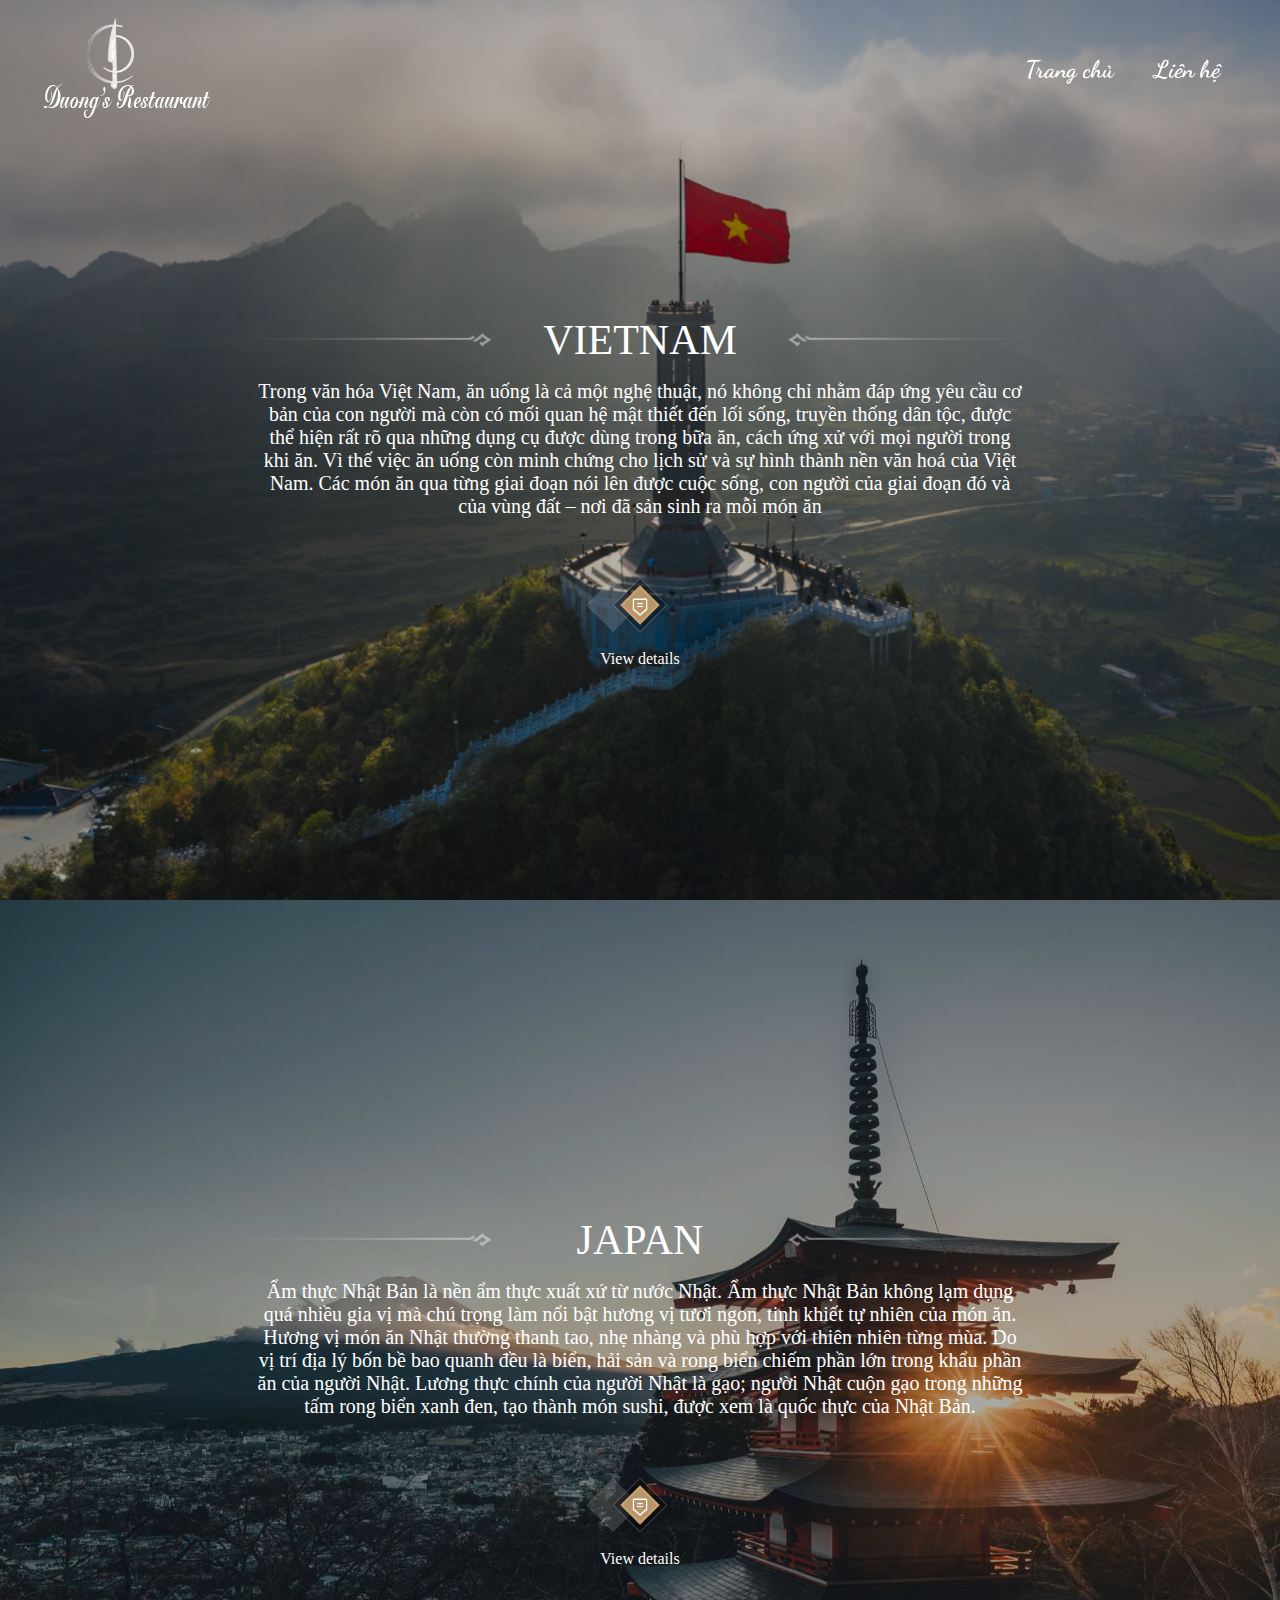
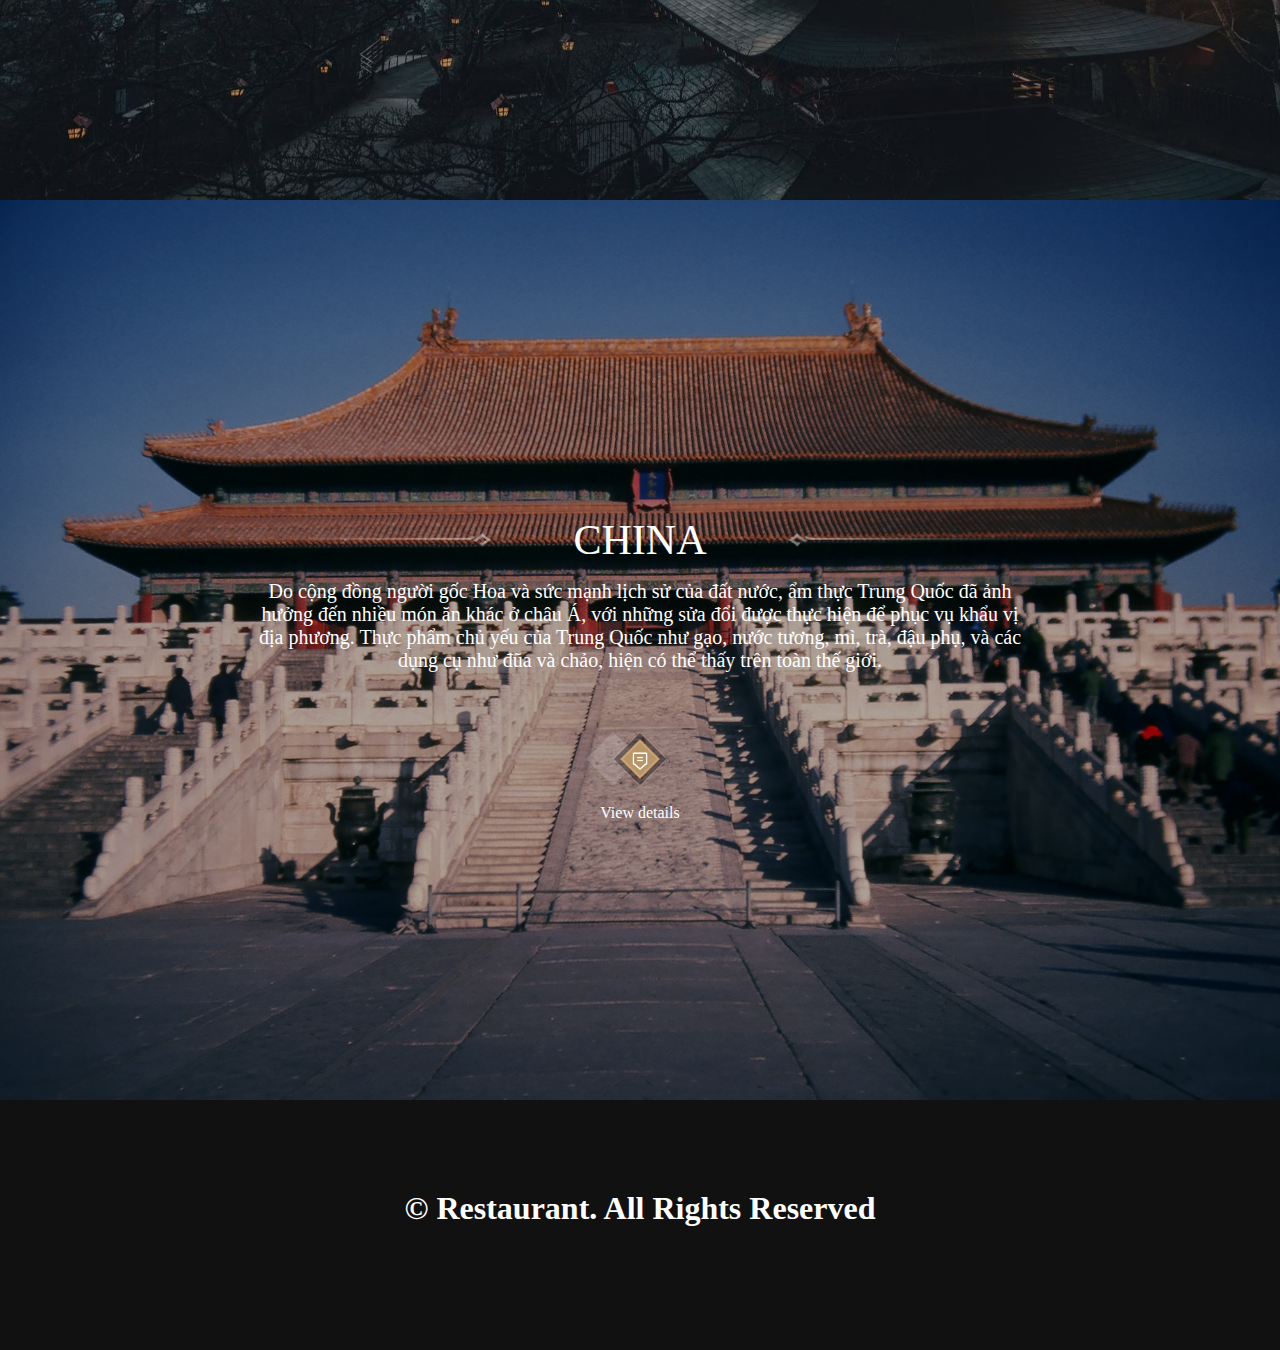
<file: exporer.html>
<!DOCTYPE html>
<html lang="en">
<head>
    <meta charset="UTF-8">
    <meta http-equiv="X-UA-Compatible" content="IE=edge">
    <meta name="viewport" content="width=device-width, initial-scale=1.0">
    <title>Explorer</title>
    <link rel="stylesheet" href="./style.css" />
    <link rel="stylesheet" href="./res.css">
    <link rel="stylesheet" href="./explorer.css">
    <link
      rel="stylesheet"
      href="https://cdnjs.cloudflare.com/ajax/libs/font-awesome/6.1.1/css/all.min.css"
      integrity="sha512-KfkfwYDsLkIlwQp6LFnl8zNdLGxu9YAA1QvwINks4PhcElQSvqcyVLLD9aMhXd13uQjoXtEKNosOWaZqXgel0g=="
      crossorigin="anonymous"
      referrerpolicy="no-referrer"
    />
</head>
<body>
    <!-- header  -->
    <header id="header">
        <div class="container">
          <div class="row justify-content align-center">
            <div class="header_logo">
              <a href="index.html">
                <img
                  src="./image/duong-restaurant-logo-white.png"
                  alt="img-logo"
                />
              </a>
            </div>
  
            <ul class="header_menu">
              <li><a href="index.html" alt="">Trang chủ</a></li>
              <li><a href="tel:0123456789">Liên hệ</a></li>
             
            </ul>
  
            <div class="header_icon">
              <svg
                aria-hidden="true"
                focusable="false"
                data-prefix="fas"
                data-icon="bars"
                class="svg-inline--fa fa-bars fa-w-14"
                role="img"
                xmlns="http://www.w3.org/2000/svg"
                viewBox="0 0 448 512"
              >
                <path
                  fill="currentColor"
                  d="M16 132h416c8.837 0 16-7.163 16-16V76c0-8.837-7.163-16-16-16H16C7.163 60 0 67.163 0 76v40c0 8.837 7.163 16 16 16zm0 160h416c8.837 0 16-7.163 16-16v-40c0-8.837-7.163-16-16-16H16c-8.837 0-16 7.163-16 16v40c0 8.837 7.163 16 16 16zm0 160h416c8.837 0 16-7.163 16-16v-40c0-8.837-7.163-16-16-16H16c-8.837 0-16 7.163-16 16v40c0 8.837 7.163 16 16 16z"
                ></path>
              </svg>
            </div>
          </div>
        </div>
        <!-- nav mobile  -->
        <nav class="nav__mobile">
          <div class="nav__mobile-header">
            <div class="nav__mobile-header-logo">
              <a href="/">
                <img
                  src="./image/duong-restaurant-logo-white.png"
                  alt="img-logo"
                />
              </a>
            </div>
            <div class="nav__mobile-header-close">
              <svg xmlns="http://www.w3.org/2000/svg" class="h-6 w-6" fill="none" viewBox="0 0 24 24" stroke="currentColor" stroke-width="2">
                <path stroke-linecap="round" stroke-linejoin="round" d="M6 18L18 6M6 6l12 12" />
              </svg>
            </div>
          </div>
          <ul class="nav__mobile-list">
            <li >
              <a class="active" href="index.html" alt="">Trang chủ<i class="fa-solid fa-angles-right"></i></a>
            </li>
            
            
            <li>
              <a href="tel:0123456789">Hotline: <span> 0123-456-789</span></a>
            </li>
          </ul>
          <h2>SUBSRIBE US</h2>
          <ul class="nav__mobile-list">
            <li>
              <a href="" alt="">Youtube <i class="fab fa-youtube"></i></i></a>
            </li>
            <li>
              <a href="" alt="">Twitter <i class="fab fa-twitter"></i></i> </a>
            </li>
            <li>
              <a href="" alt="">Facebook<i class="fab fa-facebook"></i></i></a>
            </li>
            <li>
              <a href="" alt="">Instagram<i class="fab fa-instagram"></i></i> </a>
            </li>    
          </ul>
        </nav>
        
    </header>
      <!-- banner-bigImage -->
      <section class="explorer_big_image">
        <div class="explorer_big_image-content">
            
            <h2  class="country__name">VIETNAM</h2>
            <p>Trong văn hóa Việt Nam, ăn uống là cả một nghệ thuật, nó không chỉ nhằm đáp ứng yêu cầu cơ bản của con người mà còn có mối quan hệ mật thiết đến lối sống, truyền thống dân tộc, được thể hiện rất rõ qua những dụng cụ được dùng trong bữa ăn, cách ứng xử với mọi người trong khi ăn. Vì thế việc ăn uống còn minh chứng cho lịch sử và sự hình thành nền văn hoá của Việt Nam. Các món ăn qua từng giai đoạn nói lên được cuộc sống, con người của giai đoạn đó và của vùng đất – nơi đã sản sinh ra mỗi món ăn</p>                 
            <a href="https://vi.wikipedia.org/wiki/%E1%BA%A8m_th%E1%BB%B1c_Vi%E1%BB%87t_Nam" alt="">
                <span class="country_details">
                  View details
                </span>
              </a>
        </div>
      </section>
        <!-- banner-bigImage -->
        <section class="explorer_big_image japan">
            <div class="explorer_big_image-content">
                
                <h2  class="country__name">JAPAN</h2>
                <p>Ẩm thực Nhật Bản là nền ẩm thực xuất xứ từ nước Nhật. Ẩm thực Nhật Bản không lạm dụng quá nhiều gia vị mà chú trọng làm nổi bật hương vị tươi ngon, tinh khiết tự nhiên của món ăn. Hương vị món ăn Nhật thường thanh tao, nhẹ nhàng và phù hợp với thiên nhiên từng mùa. Do vị trí địa lý bốn bề bao quanh đều là biển, hải sản và rong biển chiếm phần lớn trong khẩu phần ăn của người Nhật. Lương thực chính của người Nhật là gạo; người Nhật cuộn gạo trong những tấm rong biển xanh đen, tạo thành món sushi, được xem là quốc thực của Nhật Bản.</p>                 
                
                <a href="https://vi.wikipedia.org/wiki/%E1%BA%A8m_th%E1%BB%B1c_Nh%E1%BA%ADt_B%E1%BA%A3n" alt="">
                  <span class="country_details">
                    View details
                  </span>
                </a>
              
            </div>
          </section>
            <!-- banner-bigImage -->
      <section class="explorer_big_image china">
        <div class="explorer_big_image-content">
            
            <h2  class="country__name">CHINA</h2>
            <p>Do cộng đồng người gốc Hoa và sức mạnh lịch sử của đất nước, ẩm thực Trung Quốc đã ảnh hưởng đến nhiều món ăn khác ở châu Á, với những sửa đổi được thực hiện để phục vụ khẩu vị địa phương. Thực phẩm chủ yếu của Trung Quốc như gạo, nước tương, mì, trà, đậu phụ, và các dụng cụ như đũa và chảo, hiện có thể thấy trên toàn thế giới.</p>                 
            <a href="https://vi.wikipedia.org/wiki/%E1%BA%A8m_th%E1%BB%B1c_Trung_Qu%E1%BB%91c" alt="">
              <span class="country_details">
                View details
              </span>
            </a>
        </div>
      </section>

    
    <!-- footer  -->
    <footer class="explorer_footer">
     <h2>
       © Restaurant. All Rights Reserved
     </h2>
     <div class="explorer_footer-socical">
       <i class="fab fa-facebook"></i>
       <i class="fab fa-instagram"></i>
       <i class="fab fa-twitter"></i>
       <i class="fab fa-youtube"></i>
     </div>
   </div>
    </footer>
    <script src="./main.js"></script>

</body>
</html>
</file>
<file: style.css>
@import url("https://fonts.googleapis.com/css2?family=Poppins:wght@400;500;600&display=swap");
@import url('https://fonts.googleapis.com/css2?family=Dancing+Script:wght@400;500;600;700&display=swap');

:root {
  --main-color: #192139;
  --sub-color: #eaa023;
  --text-color: #fff;
  --bgMenu-color: #0c1023;
} 
* {
  margin: 0;
  padding: 0;
  outline: none;
  box-sizing: border-box;
  color: var(--text-color);
  
}
html {
  scroll-behavior: smooth;
}
ul {
  list-style: none;
}
a {
  text-decoration: none;
}
.section-pading {
  padding: 60px 0;
}
.container {
  margin: auto;
  max-width: 1200px;
}
.btn {
  background-color: transparent;
  padding: 8px 16px;
  border: 2px solid var(--sub-color);
  border-radius: 50px;
  color: var(--sub-color);
  cursor: pointer;
  transition: all 0.3s ease;
}
.btn:hover {
  background-color: white;
}

.row {
  display: flex;
  /* flex-wrap: wrap; */
}
.justify-content {
  justify-content: space-between;

}
.align-center {
  align-items: center;
}
/* header  */
#header {
  background-color: transparent;
  position: fixed;
  width: 100vw;
  z-index: 5;
  padding: 16px 0;
}

.header img {
  width: 150px;
  display: block;
  cursor: pointer;
}
.header_menu { 
  display: flex;
  justify-content: center;
  align-items: center;
}
.header_menu a {
  display: block;
  padding: 10px 20px;
  font-size: 24px;
  font-family: "Dancing script";
  font-weight: 700;

}
.header_menu a:hover {
  color: var(--sub-color);
}
.header_icon {
  display: none;
}
/* nav mobile  */
.nav__mobile {
  position: fixed;
  top: 0;
  right: 0;
  bottom: 0;
  width: 100%;
  max-width: 100%;
  background-color: var(--main-color);
  /* opacity: 0.91; */
  display: none;
  animation: showNavMobilie 0.5s ease;
  padding: 20px;
  
}
@keyframes showNavMobilie {
  from {
    right: -100%;
  }
  to {
    right: 0; 
  }
}
.nav__mobile-header {
  display: flex;
  justify-content: space-between;
  align-items: center;
  padding-bottom:8px ;
}
.nav__mobile-header-logo {
  width: 150px;
  height: 80px;
}
.nav__mobile-header-logo img {
  height: 100%;
  width: 100%;
}
.nav__mobile-header-close {
  width: 46px;
  cursor: pointer;

}
.nav__mobile-header-close:hover {
  opacity: 0.5;
}
.nav__mobile-list {
  padding: 8px 10px;
}
.nav__mobile-list li {
  border-bottom: 1px solid var(--bgMenu-color);
}
.nav__mobile-list a.active,
.nav__mobile-list a.active i {
  color: var(--sub-color);
}
.nav__mobile-list a {
  text-decoration: none;
  display: block;
  padding: 26px 0;
  font-size: 20px;
}
.nav__mobile-list i,
.nav__mobile-list span {
  float: right;
  margin-right: 20px;
  font-size: 16px;
}
.nav__mobile-list a:hover,
.nav__mobile-list a:hover i,
.nav__mobile-list a:hover span {
  color: var(--sub-color);
}
.nav__mobile h2 {
  padding: 16px 0;
  font-size: 32px;
}
/* banner  big-image  */
.big_image {
  display: flex;
  justify-content: center;
  align-items: center;
  width: 100vw;
  height: 100vh;
  position: relative;
  overflow: hidden;
}
.big_image::before {
  content: "";
  display: block;
  position: absolute;
  width: 100%;
  height: 100%;
  background-image: url(./image/nha-hang-nhat-7.jpg);
  background-position: center;
  background-repeat: no-repeat;
  background-attachment: fixed;
  background-size: cover;
  z-index: -2;
  animation: Inout 6s infinite;
}
@keyframes Inout {
  0%,
  100% {
    transform: scale(1);
  }
  50% {
    transform: scale(1.1);
  }
}
.big_image::after {
  content: "";
  display: block;
  position: absolute;
  width: 100%;
  height: 100%;
  background-color: black;
  opacity: 0.5;
  z-index: -2;
}
.big_image-content {
  text-align: center;
  max-width: 500px;
}
.big_image-content h2 {
  font-size: 50px;
  font-family: "Dancing Script";
  font-weight: 700;
}
.big_image-content p {
  
  font-size: 25px;
  font-weight: bold;
  margin: 15px 0;
  font-family: "Dancing Script";
  font-weight: 400;
}
.big_image-content button{
  padding: 16px 32px;
}
.big_image-content span {
  color: orangered;
  display: block;
  margin-top: 10px;
}
/* modal */
.modal {
  position: fixed;
  top: 0;
  right: 0;
  bottom: 0;
  left: 0;
  background: rgba(0, 0, 0, 0.6);
  z-index: 6;
}
.modal-iner {
  width: 600px;
  border-radius: 6px;
  background-color: white;
  overflow: hidden;

  position: relative;
  top: 50%;
  left: 50%;
  transform: translate(-50%, -50%);
  animation: showModal 0.3s linear;
}
.modal-header {
  width: 100%;
  height: 30%;
  padding: 12px 20px;
  font-size: 24px;
  background-color: var(--main-color);
  display: flex;
  justify-content: space-between;
  align-items: center;
}
.modal-header i {
  cursor: pointer;
  font-size: 34px;
}
.modal-header i:hover {
  opacity: 0.5;
}
.modal-container {
  padding:  20px;
  height: 80%;
  display: flex;
  flex-direction: column;
}
.modal-container span {
  color: var(--main-color);
  font-size: 20px;
 
}
.modal-container input {
  color: black;
  height: 34px;
  border-radius: 6px;
  font-size: 18px;
  padding: 6px;
  margin: 6px 0;
  color: var(--main-color);
  outline: none;
  border: solid 1px var(--main-color);
}
.modal-container button {
  background-color: var(--main-color);
  margin-top: 18px;
  cursor: pointer;
  height: 38px;
  border-radius: 6px;
  font-size: 18px;
  transition: all 0.3s ease;
  border: none;
}
.modal-container button:hover {
  background-color: var(--sub-color);
}

.modal-footer {
  padding: 10px;
  height: 20%;
}
.modal-footer button {
  padding: 6px 12px;
  border-radius: 4px;
  background-color: var(--main-color);
  color: white;
  float: right;
  outline: none;
}
.hiden {
  display: none;
}

@keyframes showModal {
  from {
    top: 30%;
    opacity: 0;
  }
  to {
    top: 50%;
    opacity: 1;
  }
}

/* About    */
#about {
  background-color: var(--main-color);
}
.section-title {
  width: 100%;
  text-align: center;
  margin: 50px 0;
}
.section-title h2 {
  font-size: 46px;
  font-family: "Dancing script";

}
.section-title h2::before {
  content: attr(data-title);
  display: block;
  color: var(--sub-color);
  font-size: 30px;
  font-family: "Dancing script";
  text-transform: uppercase;

}

.about-item {
  width: calc(100% / 2);
  padding-right: 20px 0;
 
}
.about-item h2 {
  color: var(--text-color);
  font-size: 36px;
  font-family: "Poppins",sans-serif;
}
.about-item p {
  color: var(--text-color);
  font-size: 16px;
  margin: 24px 0;
  line-height: 26px;
  font-family: "Poppins",sans-serif;
}
.about-item-btn a {
  padding: 8px 16px;
  display: block;
  color: var(--sub-color);
}

.about-item-img {
  position: relative;
  margin-left:26px ;
  text-align: center;
}
.about-item img {
  width: 100%;
  height: 300px;
  border-radius: 10px;
  object-fit: cover;
}
.about-item-img span {
  position: absolute;
  top: 65%;
  left: 50%;
  color: var(--main-color);
  width: 100%;
  font-family: "Dancing script";
  font-weight: 900;
  font-size: 40px;
  transform: translate(-50%, -50%);
}
.about-item-img::before {
  content: "";
  display: block;
  width: 100px;
  height: 100px;
  border: 3px solid var(--sub-color);
  position: absolute;
  top: 45%;
  left: 30%;
  animation: spiner 5s infinite;
}
@keyframes spiner {
  0% {
    transform: rotate(0);
  }
  100% {
    transform: rotate(360deg);
  }
}
/* slide image  */
.about_wraper {
  display: flex;
  flex-wrap: wrap;
  justify-content: space-between;
  padding: 20px;
}
.about_image {
  width: 31%;
  height: 160px;
  margin: 16px 0;
  border-radius: 10px;
  overflow: hidden;
  cursor: pointer;
}
.about_image img {
  width: 100%;
  height: 100%;
  object-position: center;
  object-fit: cover;
  transition: 0.25s;
}
.about_image:hover img {
  transform: scale(1.2);
}

.about_gallery {
  position: fixed;
  width: 100%;
  height: 100%;
  top: 0;
  right: 0;
  bottom: 0;
  left: 0;
  color: white;
  background: rgba(0, 0, 0, 0.6);
  display: flex;
  align-items: center;
  justify-content: center;
  opacity: 0;
  pointer-events: none;
  transition: 0.3s;
  z-index: 6;
}
.about_gallery__inner {
  width: 80%;
  height: 70%;
  border-radius: 10px;
  overflow:hidden;
}
.about_gallery__inner img {
  width: 100%;
  height: 100%;
  object-position: center;
  object-fit: cover;
}

.about_gallery__close {
  position: fixed;
  top: 25px;
  right: 25px;
  font-size: 46px;
  cursor: pointer;
  
}
.about_gallery_control {
  position: absolute;
  font-size: 40px;

}
.about_gallery_control.prev {
  left:25px;
  cursor: pointer;
}
.about_gallery_control.next {
  right: 25px;
  cursor: pointer;
}
.about_gallery__close i:hover,
.about_gallery_control.prev:hover,
.about_gallery_control.next:hover {
opacity: 0.5;
}

.show {
  opacity: 1;
  pointer-events: auto;
  
}
.hide {
  display: none;
}

/* Menu  */
#menu {
  background-color: var(--bgMenu-color);
}
.menu-title {
  display: flex;
  justify-content: center;
  width: 100%;
  text-align: center;
}
.menu-button {
  background-color: transparent;
  margin: 15px;
  border: none;
  font-size: 24px;
  cursor: pointer;
}
.menu-button.active {
  color: var(--sub-color);
}
.menu-button:hover {
  color: var(--sub-color);
}
.food-items {
  width: 50%;
  display: flex;
  justify-content: space-between;
  align-items: center;
  padding: 16px;
  cursor: pointer;
  position: relative;
  
}
.food-items::before {
  content: "";
  display: block;
  position: absolute;
  bottom: 0;
  left: 15px;
  right: 15px;
  border: 0.5px dashed var(--main-color);
}
.food-items:hover .food-price div  {
  color: var(--sub-color);
}
.food-items:hover .food-price span {
  color: var(--text-color);
}
.food-item {
  overflow: hidden;
}
.food-item img {
  width: 120px;
  height: 100px;

}
.food-item img:hover {
  transform: scale(1.3);
  transition: 0.3s;

}
.food-price {
  flex: 1;
  display: flex;
  justify-content: space-between;
}
.food-price div {
  transition: all 0.3s ease-in;
  font-size: 20px;
  margin-left: 36px;
  

}

.food-price span {
  color: var(--sub-color);
  transition: all 0.3s ease-in;
  font-size: 20px;
}
.menu-item-content {
  display: none;
}
.menu-item-content.active {
  display: flex;
  flex-wrap: wrap;
  
}
/* image menu  */
.layout-images {
  background-color: var(--bgMenu-color);
}
.images {
  display: grid;
  grid-template-columns: 1fr 1fr 1fr 1fr;
  grid-template-rows: 250px 10px 250px;
  grid-gap: 20px;
  padding: 30px 0;
}
.image-item {
  border-radius: 16px;
  overflow: hidden;
  position: relative;
  text-align: center;
}
.image-item:hover img {
  opacity: 0.6;
  
}
.image-item img {
  width: 100%;
  height: 100%;
  object-fit: cover;
  display: block;
}
.image-item:first-child {
  grid-column: 1/ span 2;
  grid-row: 1/2;
}
.image-item:nth-child(2),
.image-item:nth-child(3) {
  grid-row: 1/3;
}
.image-item:nth-child(4),
.image-item:nth-child(5) {
  grid-row: 2/4;
}
.image-item:last-child {
  grid-column: 3/5;
}



/* feedback  */
#feedback {
background-color: var(--main-color);
  font-family: "Poppins",sans-serif;

}
.feedback-items {
  display: flex;
  flex-wrap: wrap;
  justify-content: space-between;
}
.feedback-item {
  display: flex;
  flex-direction: column;
  justify-content: space-between;
  flex: 1;
  padding: 20px;
  border-radius: 10px;
  border: 2px solid var(--bgMenu-color);
}
.feedback-item:nth-child(2) {
  margin: 0 20px;
}
.feedback-contact {
  height: 90px;
  display: flex;
  justify-content: space-between;
  align-items: center;
}
.feedback-item:hover img {
  border-color: var(--sub-color);
}
.feedback-contact-name h2 {
  font-size: 20px;
}
.feedback-contact-name span {
  display: block;
  font-size: 18px;
  padding-top: 10px;
}
.feedback-contact-image img {
  width: 100px;
  height: 100px;
  border-radius: 50%;
  border: 3px solid var(--bgMenu-color);
  transition: all 0.3s ease;
}

.feedback-decs {
  flex: 1;
  font-size: 14px;
  line-height: 18px;
  margin: 18px 0;
  letter-spacing: 1px;
  text-indent: 16px;

}

.feedback-star i {
  font-size: 20px;
  color: var(--sub-color);
  font-size: 14px;
  cursor: pointer;
  padding: 2px;
}
.feedback-star i:hover {
  opacity: 0.6;
}
/* team  */
#team {
  background-color: var(--bgMenu-color);
}

.team-items {
  padding: 15px;
  width: calc(100% / 3);
  position: relative;
  text-align: center;
  
}
.team-items img {
  width: 90%;
  height: 100%;
  object-fit: cover;
  border-radius: 10px;
  transition: all 0.3s ease;
}
.team-items:hover .team-items-text {
  background-color: var(--sub-color);
  transform: translateY(-25px);
}
.team-items:hover img {
  transform: scale(1.1);
}

.team-items-text {
  position: absolute;
  padding: 10px 0;
  right: 15%;
  left: 15%;
  bottom: -15px;
  background-color: var(--main-color);
  text-align: center;
  border-radius: 10px;
  transition: all 0.3s ease;
  
}
.team-items-text h2 {
  margin-bottom: 6px;
  font-size: 20px;
}
.team-items-text span {
  font-size: 14px;
}

/* footer  */
.footer {
  position: relative;

}
.footer::before {
  content: "";
  position: absolute;
  width: 100%;
  height: 100%;
  background-color: black;
  top: 0;
  opacity: 0.4;
  z-index: -1;
}
.footer-bg {
  position: absolute;
  width: 100%;
  height: 100%;
  top: 0;
  /* background-color: var(--main-color); */
  background-image: url("./image/footer-img.jpg");
  background-repeat: no-repeat;
  background-position: top ;
  background-size: cover;
  z-index: -2;
}
.footer-item {
  padding: 40px 0;
}
.footer-logo img {
  width: 150px;
  margin-top: 26px;
}
.footer-item-contact {
  padding: 40px 0;
  font-family: "Poppins",sans-serif;

}
.footer-item-contact h2 {
  font-size: 26px;
}
.footer-item-contact a {
  margin-top: 6px;
  display: block;
  display: flex;
  align-items: center;
  font-size: 20px;

}
.footer-item-contact a:hover p {
  color: var(--sub-color);
}
.footer-item-contact a:hover i {
  color: var(--sub-color);

}
.footer-item-contact span {
  display: block;
  font-size: 20px;
  margin: 10px 0;
}
.footer-item-contact p {
  font-size: 14px;
  display: block;
  transition: all 0.3s ease;

}
.footer-item-contact i {
  font-size: 22px;
  margin-right: 12px;
  cursor: pointer;
  transition: all 0.3s ease;
}

.footer-item-contact i:hover {
  color: var(--sub-color);
}

.footer-copyright {
  text-align: center;
  padding: 20px 0 8px 0;
  border-top: 1px solid var(--text-color);
  font-size: 14px;
  font-family: "Poppins",sans-serif;

}
.footer-socical {
  text-align: center;
  cursor: pointer;
}
.footer-socical i {
  padding: 0 4px;
}
.footer-socical i:hover {
  color: var(--sub-color);
}





/* Scroll Down */
#btnGoTop {
  display: none;
  position: fixed;
  bottom: 20px;
  right: 30px;
  z-index: 10;
  font-size: 18px;
  border: none;
  outline: none;
  background-color:white;
  cursor: pointer;
  padding: 14px;
  border-radius: 50%;
  transition: all 0.3s ease;

  
}
#btnGoTop i {
  color: var(--main-color);
}
#btnGoTop:hover {
  background-color: var(--sub-color);
}
#btnGoTop:hover i {
  color: var(--text-color);
  
}
</file>
<file: res.css>
@media (max-width: 528px) {
  .food-price {
    display: flex;
    flex-direction: column;
  }
}
@media (max-width: 700px) {
  #team .row {
    flex-direction: column;
  }
  .section-pading {
    padding: 30px 0;
  }
}
@media (max-width: 1024px) {
  .header_menu {
    display: none;
  }
  .header_icon {
    display: block;
    width: 56px;
    cursor: pointer;
    padding: 12px;
  }
}

@media (max-width: 768px) {
  #btnGoTop {
    bottom: 6px;
    right: 6px;
  }
  .header_logo {
    width: 150px;
    height: 80px;
  }
  .header_logo img {
    width: 100%;
    height: 100%;
  }

  .nav__mobile-close {
    width: 50px;
  }
  .nav__mobile-list a {
    padding: 16px 0;
  }
  .big_image-content {
    padding: 10px;
  }
  .modal-iner {
    width: 100%;
    border-radius: unset;
  }
  .modal-header {
    height: 15%;
  }
  /* slide image  */
  .about_gallery__inner {
    width: 100%;
    height: 100%;
    border-radius: 0;
  }
  .about_gallery__inner img {
    width: 100%;
    height: 100%;
    object-position: center;
    object-fit: cover;
  }
  /* about  */
  #about .row {
    flex-direction: column;
  }
  .about-item {
    width: 100%;
  }
  .about-item-img {
    margin-left: 0;
    margin-top: 16px;
  }
  .about_wraper {
    flex-direction: column;
    padding: 0;
  }
  .about_image {
    width: 100%;
  }
  /* food-item */
  .menu-title {
    flex-direction: column;
  }
  .menu-button {
    margin: 8px;
  }
  .food-items {
    width: 100%;
  }
  .food-price {
    margin-left: 20px;
  }
  .food-price div {
    margin-left: 0;
    margin-bottom: 6px;
  }
  /* feedback  */
  .feedback-items {
    flex-direction: column;
  }
  .feedback-item:nth-child(2) {
    margin: 0 0 8px 0;
  }
  /* image menu   */
  .images {
    grid-template-columns: 1fr 1fr;
    grid-template-rows: 1fr;
    grid-template-areas:
      "h1 h1 "
      "h2 h3"
      "h4 h5"
      "h6 h6";
  }
  .image-item:first-child {
    grid-area: h1;
  }
  .image-item:nth-child(2) {
    grid-area: h2;
  }
  .image-item:nth-child(3) {
    grid-area: h3;
  }
  .image-item:nth-child(4) {
    grid-area: h4;
  }
  .image-item:nth-child(5) {
    grid-area: h5;
  }
  .image-item:last-child {
    grid-area: h6;
  }

  .image-item img {
    width: 100%;
    height: 250px;
    border-radius: 10px;
    object-fit: fill;
    object-position: center;
    display: block;
  }
  .team-items {
    width: 100%;
    height: 300px;
    margin-bottom: 20px;
  }
  .team-items img {
    object-fit: fill;
  }
  .footer .row {
    flex-direction: column;
    align-items: center;
  }
  .footer-item {
    display: none;
  }
}

@media (max-width: 1200px) {
  .container {
    padding: 0 20px;
  }
  .menu-items.active {
    transform: translateX(0);
    z-index: 10;
  }

  .feedback-item {
    margin-bottom: 8px;
  }
}
</file>
<file: explorer.css>
:root {
  --main-color: #192139;
  --sub-color: #eaa023;
  --text-color: #fff;
  --bgMenu-color: #0c1023;
}

/* banner  big-image  */
.explorer_big_image {
  display: flex;
  justify-content: center;
  text-align: center;
  width: 100vw;
  height: 100vh;
  position: relative;
  overflow: hidden;
  background-image: url(./image/vietnam.png);
  background-position: center;
  background-repeat: no-repeat;
  background-size: cover;
}
.explorer_big_image::after {
  content: "";
  display: block;
  position: absolute;
  width: 100%;
  height: 100%;
  background-color: black;
  z-index: 1;
  opacity: 0.3;
}
.explorer_big_image.japan {
  background-image: url(./image/japan.jpg);
}
.explorer_big_image.china {
  background-image: url(./image/china.jpg);
}

.country__name {
  position: relative;
  font-weight: 400;
  font-size: 42px;
  padding: 16px;
}
.country__name::before {
  content: "";
  position: absolute;
  top: 50%;
  width: 25.6vw;
  height: 1.6vh;
  left: 0;
  transform: translate(50%, -50%);
  background: url(./image/hr-line.png) center no-repeat;
  background-size: cover;
}
.country__name::after {
  content: "";
  width: 25.6vw;
  height: 1.6vh;
  position: absolute;
  right: 0;
  top: 50%;
  transform: translate(-50%, -50%) rotateY(180deg);
  background: url(./image/hr-line.png) center no-repeat;
  background-size: cover;
}
.explorer_big_image-content {
  z-index: 2;
  height: 50%;
  margin: 300px 0;
}

.explorer_big_image-content p {
  width: 60%;
  margin: auto;
  font-size: 20px;
  padding-bottom: 60px;
}
.country_details {
  display: flex;
  flex-direction: column;
  align-items: center;
  justify-content: space-between;

  height: 90px;
  margin: auto;
  border: none;
  background: transparent;
  position: relative;
  cursor: pointer;
}
.country_details::before {
  position: relative;
  z-index: 3;
  display: block;
  content: "";
  width: 54px;
  height: 54px;
  transform-origin: center;
  background: url(./image/detail-btn.png) center no-repeat;
  background-size: 100% auto;
}
.country_details::after {
  content: "";
  position: absolute;
  top: 0;
  transform: translateX(-50%);
  width: 54px;
  height: 54px;
  background: url(./image/detail-btn-effect.png) center no-repeat;
  background-size: cover;
  transform-origin: center;
  animation: wave 2s linear infinite;
}
@keyframes wave {
  0% {
    transform: scale(0.5);
  }

  50% {
    transform: scale(1.5);
  }
  100% {
    transform: scale(0);

  }
}

/* footer  */
.explorer_footer {
  display: flex;
  flex-direction: column;
  align-items: center;
  background-color: #111;
  height: 250px;
  padding: 80px;
}
.explorer_footer h2 {
  font-size: 32px;
  padding: 10px 0;
}
.explorer_footer-socical i {
  font-size: 24px;
  padding: 6px 12px;
}
.explorer_footer-socical i:hover {
  color: var(--sub-color);
  cursor: pointer;
}
</file>
